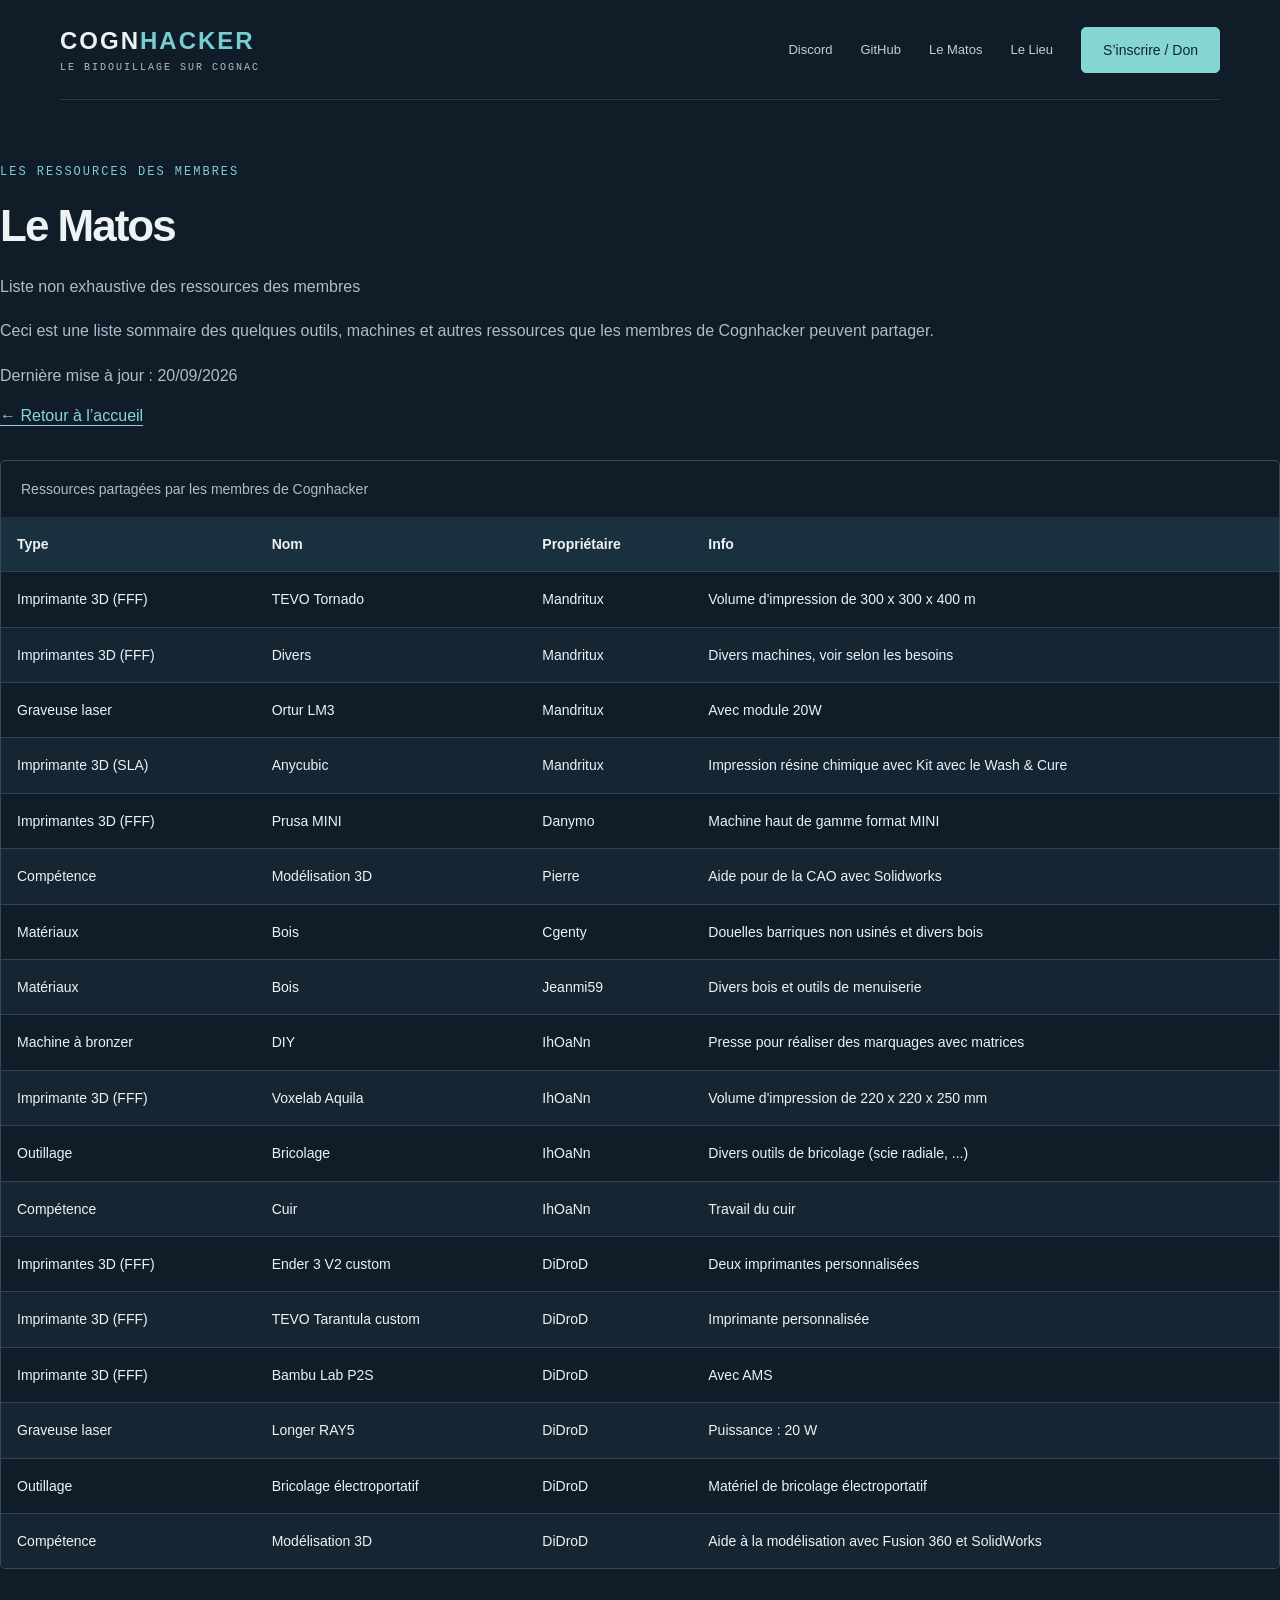
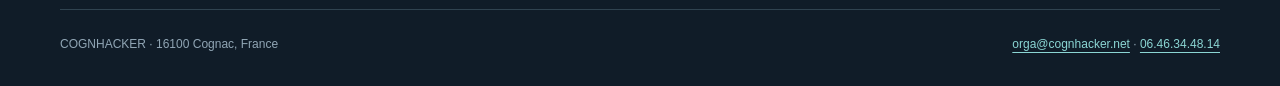
<file: matos.html>
<!DOCTYPE html>
<html lang="fr">
<head>
  <meta charset="utf-8">
  <meta name="viewport" content="width=device-width, initial-scale=1">
  <meta name="description" content="Cognhacker, communauté de bidouilleurs et bidouilleuses à Cognac : projets, partage de ressources et ouvertures du FabLab.">
  <title>Le Matos — Cognhacker</title>
  <link rel="icon" type="image/png" href="assets/img/favicon.png">
  <link rel="stylesheet" href="assets/css/atelier.css">
</head>
<body>
<a class="skip-link" href="#contenu">Aller au contenu</a>
<header>
<a class="brand" href="index.html" aria-label="Cognhacker — accueil">COGN<span>HACKER</span>
<small>LE BIDOUILLAGE SUR COGNAC</small>
</a>
<nav aria-label="Navigation principale">
<a href="https://discord.com/invite/2GmHMP2S">Discord</a>
<a href="https://github.com/cognhacker">GitHub</a>
<a href="matos.html">Le Matos</a>
<a href="https://maps.app.goo.gl/3hCkKsKwkWJbesQJ6">Le Lieu</a>
<a class="button primary" href="https://cognhacker.taplink.site/">S’inscrire / Don</a>
</nav>
</header>
<main id="contenu">
<section class="page-intro">
<div class="eyebrow">Les ressources des membres</div>
<h1>Le Matos</h1>
<p>Liste non exhaustive des ressources des membres</p>
<p>Ceci est une liste sommaire des quelques outils, machines et autres ressources que les membres de Cognhacker peuvent partager.</p>
<p>Dernière mise à jour : <time datetime="2026-09-20">20/09/2026</time>
</p>
<a href="index.html">← Retour à l’accueil</a>
</section>
<div class="table-scroll" role="region" aria-label="Liste des ressources, défilement horizontal sur petit écran" tabindex="0">
<table>
          <caption>Ressources partagées par les membres de Cognhacker</caption>
<thead>
            <tr>
              <th scope="col">Type</th>
              <th scope="col">Nom</th>
              <th scope="col">Propriétaire</th>
              <th scope="col">Info</th>
            </tr>
          </thead>
          <tbody>
            <tr class="table-primary">
              <th scope="row">Imprimante 3D (FFF)</th>
              <td>TEVO Tornado</td>
              <td>Mandritux</td>
              <td>Volume d'impression de 300 x 300 x 400 m</td>
            </tr>
            <tr class="table-primary">
              <th scope="row">Imprimantes 3D (FFF)</th>
              <td>Divers</td>
              <td>Mandritux</td>
              <td>Divers machines, voir selon les besoins</td>
            </tr>
            <tr class="table-primary">
              <th scope="row">Graveuse laser</th>
              <td>Ortur LM3</td>
              <td>Mandritux</td>
              <td>Avec module 20W</td>
            </tr>
            <tr class="table-primary">
              <th scope="row">Imprimante 3D (SLA)</th>
              <td>Anycubic</td>
              <td>Mandritux</td>
              <td>Impression résine chimique avec Kit avec le Wash & Cure</td>
            </tr>
            <tr class="table-primary">
              <th scope="row">Imprimantes 3D (FFF)</th>
              <td>Prusa MINI</td>
              <td>Danymo</td>
              <td>Machine haut de gamme format MINI</td>
            </tr>
            <tr class="table-success">
              <th scope="row">Compétence</th>
              <td>Modélisation 3D</td>
              <td>Pierre</td>
              <td>Aide pour de la CAO avec Solidworks</td>
            </tr>
            <tr class="table-warning">
              <th scope="row">Matériaux</th>
              <td>Bois</td>
              <td>Cgenty</td>
              <td>Douelles barriques non usinés et divers bois</td>
            </tr>
            <tr class="table-warning">
              <th scope="row">Matériaux</th>
              <td>Bois</td>
              <td>Jeanmi59</td>
              <td>Divers bois et outils de menuiserie</td>
            </tr>
            <tr class="table-primary">
              <th scope="row">Machine à bronzer</th>
              <td>DIY</td>
              <td>IhOaNn</td>
              <td>Presse pour réaliser des marquages avec matrices</td>
            </tr>
            <tr class="table-primary">
              <th scope="row">Imprimante 3D (FFF)</th>
              <td>Voxelab Aquila</td>
              <td>IhOaNn</td>
              <td>Volume d'impression de 220 x 220 x 250 mm</td>
            </tr>
            <tr class="table-secondary">
              <th scope="row">Outillage</th>
              <td>Bricolage</td>
              <td>IhOaNn</td>
              <td>Divers outils de bricolage (scie radiale, ...)</td>
            </tr>
            <tr class="table-success">
              <th scope="row">Compétence</th>
              <td>Cuir</td>
              <td>IhOaNn</td>
              <td>Travail du cuir</td>
            </tr>
            <tr class="table-primary">
              <th scope="row">Imprimantes 3D (FFF)</th>
              <td>Ender 3 V2 custom</td>
              <td>DiDroD</td>
              <td>Deux imprimantes personnalisées</td>
            </tr>
            <tr class="table-primary">
              <th scope="row">Imprimante 3D (FFF)</th>
              <td>TEVO Tarantula custom</td>
              <td>DiDroD</td>
              <td>Imprimante personnalisée</td>
            </tr>
            <tr class="table-primary">
              <th scope="row">Imprimante 3D (FFF)</th>
              <td>Bambu Lab P2S</td>
              <td>DiDroD</td>
              <td>Avec AMS</td>
            </tr>
            <tr class="table-primary">
              <th scope="row">Graveuse laser</th>
              <td>Longer RAY5</td>
              <td>DiDroD</td>
              <td>Puissance : 20 W</td>
            </tr>
            <tr class="table-secondary">
              <th scope="row">Outillage</th>
              <td>Bricolage électroportatif</td>
              <td>DiDroD</td>
              <td>Matériel de bricolage électroportatif</td>
            </tr>
            <tr class="table-success">
              <th scope="row">Compétence</th>
              <td>Modélisation 3D</td>
              <td>DiDroD</td>
              <td>Aide à la modélisation avec Fusion 360 et SolidWorks</td>
            </tr>
          </tbody>
        </table>
</div>
</main>
<footer><span>COGNHACKER · 16100 Cognac, France</span><span>
<a href="mailto:orga@cognhacker.net">orga@cognhacker.net</a> · <a href="tel:+33646344814">06.46.34.48.14</a></span>
</footer>

</body>
</html>
</file>
<file: assets/css/atelier.css>
* {
  box-sizing:border-box
}

body {
  margin:0;
  background:#101c28;
  color:#edf2f5;
  font:16px Arial,sans-serif
}

main,header,footer {
  max-width:1160px;
  margin:auto
}

header {
  height:100px;
  display:flex;
  align-items:center;
  justify-content:space-between;
  border-bottom:1px solid #2d3b47
}

.brand {
  font-size:24px;
  font-weight:800;
  letter-spacing:2px
}

.brand span {
  color:#76ced0
}

nav {
  display:flex;
  align-items:center;
  gap:28px;
  font-size:13px;
  color:#c3cdd5
}

.button {
  display:inline-block;
  padding:14px 21px;
  border:1px solid #415461;
  border-radius:5px;
  color:#edf2f5;
  text-decoration:none;
  font-size:14px
}

.primary {
  background:#85d6d2;
  color:#11262c;
  border:1px solid #85d6d2
}

.hero {
  padding:70px 0 55px;
  display:grid;
  grid-template-columns:1.05fr 1fr;
  gap:64px;
  align-items:center
}

.eyebrow {
  color:#80cecd;
  font:12px monospace;
  letter-spacing:2px;
  text-transform:uppercase
}

h1 {
  font-size:58px;
  line-height:1.08;
  letter-spacing:-2px;
  margin:23px 0
}

p {
  color:#adbdc9;
  line-height:1.8;
  font-size:16px
}

h1 span {
  color:#83d2ce
}

.actions {
  display:flex;
  gap:12px;
  margin-top:28px
}

.photo {
  position:relative;
  background:#182937;
  border:1px solid #354a58;
  border-radius:6px;
  overflow:hidden
}

.photo img {
  width:100%;
  height:330px;
  object-fit:cover;
  display:block
}

.caption {
  padding:18px 20px;
  font-size:13px;
  color:#c0ced8;
  display:flex;
  justify-content:space-between
}

.caption small {
  font:11px monospace;
  color:#83d2ce
}

.opening {
  border:1px solid #354a58;
  border-left:3px solid #85d6d2;
  border-radius:4px;
  background:#172633;
  padding:24px 28px;
  display:flex;
  align-items:center;
  justify-content:space-between
}

.opening small {
  display:block;
  color:#9eb2c0;
  font:11px monospace;
  letter-spacing:1.5px;
  margin-bottom:8px
}

.opening strong {
  font-size:20px
}

.opening a {
  color:#8bd6d4;
  font-size:14px;
  text-decoration:none
}

.section {
  padding:58px 0 0
}

.section-title {
  display:flex;
  justify-content:space-between;
  align-items:end;
  margin-bottom:25px
}

h2 {
  font-size:29px;
  letter-spacing:-.5px;
  margin:12px 0 0
}

.section-title p {
  font-size:14px;
  margin:0;
  max-width:380px
}

.projects {
  display:grid;
  grid-template-columns:repeat(3,1fr);
  gap:22px
}

.card {
  border:1px solid #304350;
  border-radius:5px;
  overflow:hidden;
  background:#162532
}

.card img {
  width:100%;
  height:210px;
  object-fit:cover;
  display:block
}

.card div {
  padding:19px
}

.card h3 {
  font-size:17px;
  margin:0 0 8px
}

.card p {
  font-size:13px;
  line-height:1.6;
  margin:0
}

.about {
  display:grid;
  grid-template-columns:1fr 1fr;
  gap:65px;
  padding:52px 0
}

.about p {
  font-size:14px
}

.about a {
  color:#8bd6d4;
  font-size:14px
}

footer {
  padding:27px 0 35px;
  border-top:1px solid #304350;
  display:flex;
  justify-content:space-between;
  font-size:12px;
  color:#91a6b5
}

.top {
  background-image:linear-gradient(#4262760a 1px,transparent 1px),linear-gradient(90deg,#4262760a 1px,transparent 1px);
  background-size:38px 38px
}

:root {
  color-scheme:dark
}

html {
  scroll-behavior:smooth
}

body {
  overflow-wrap:break-word
}

a {
  color:#8bd6d4;
  text-underline-offset:4px
}

a:hover {
  color:#fff
}

a:focus-visible,summary:focus-visible {
  outline:3px solid #8bd6d4;
  outline-offset:5px
}

.primary:hover {
  background:#b2e8e4;
  color:#11262c
}

main,header,footer {
  width:calc(100% - 64px)
}

nav a {
  color:#c3cdd5;
  text-decoration:none
}

.brand {
  color:#edf2f5;
  text-decoration:none
}

.brand:hover {
  color:#edf2f5
}

.brand small {
  display:block;
  font:10px monospace;
  color:#adbdc9;
  letter-spacing:2px;
  margin-top:7px
}

.skip-link {
  position:absolute;
  top:8px;
  left:8px;
  transform:translateY(-160%);
  padding:12px;
  background:#85d6d2;
  color:#11262c;
  z-index:10
}

.skip-link:focus {
  transform:translateY(0)
}

figure {
  margin:0
}

figcaption {
  padding:18px 20px;
  font-size:13px;
  color:#c0ced8;
  display:flex;
  justify-content:space-between;
  gap:12px
}

figcaption small {
  font:11px monospace;
  color:#83d2ce
}

.opening p {
  margin:6px 0 0;
  font-size:13px
}

.opening strong {
  display:block
}

.fablab-opening--today {
  border-color:#85d6d2
}

.projects-more {
  margin-top:24px
}

.projects-more summary {
  cursor:pointer;
  color:#8bd6d4;
  padding:12px 0
}

.projects-more .projects {
  margin-top:12px
}

.contact {
  border-top:1px solid #304350;
  padding:42px 0;
  display:grid;
  grid-template-columns:1fr 1fr;
  gap:65px
}

.contact h2 {
  margin-bottom:16px
}

.contact address {
  font-style:normal;
  color:#adbdc9;
  line-height:2
}

.partners {
  border-top:1px solid #304350;
  padding:35px 0
}

.partner-list {
  display:flex;
  gap:24px;
  flex-wrap:wrap;
  margin:24px 0
}

.partner-list a {
  display:flex;
  background:#fff;
  border-radius:5px;
  align-items:center;
  justify-content:center;
  padding:20px;
  min-width:190px
}

.partner-list img {
  width:160px;
  height:75px;
  object-fit:contain
}

footer {
  gap:24px;
  flex-wrap:wrap
}

.page-intro {
  padding:65px 0 35px
}

.page-intro h1 {
  font-size:44px
}

.table-scroll {
  overflow-x:auto;
  border:1px solid #354a58;
  border-radius:5px;
  margin-bottom:40px
}

.table-scroll:focus-visible {
  outline:3px solid #85d6d2
}

table {
  width:100%;
  border-collapse:collapse;
  font-size:14px;
  min-width:660px
}

caption {
  text-align:left;
  padding:20px;
  color:#adbdc9
}

th,td {
  text-align:left;
  padding:16px;
  border-bottom:1px solid #304350;
  line-height:1.6
}

thead {
  background:#1a303e
}

tbody tr:nth-child(even) {
  background:#152532
}

tbody th {
  font-weight:500
}

tbody tr:last-child>* {
  border-bottom:0
}

@media(min-width:761px) {
  .hero .photo img {
  object-fit:contain;
  background:#14222e
}


}

@media(max-width:1000px) {
  header {
  height:auto;
  padding:26px 0;
  gap:25px;
  flex-wrap:wrap
}

nav {
  gap:20px;
  flex-wrap:wrap
}

.hero {
  gap:32px
}

h1 {
  font-size:48px
}

.caption,figcaption {
  flex-wrap:wrap
}

.section-title {
  align-items:start;
  gap:22px
}

.projects {
  gap:15px
}

.card div {
  padding:15px
}


}

@media(max-width:760px) {
  main,header,footer {
  width:calc(100% - 36px)
}

header {
  padding:23px 0;
  gap:24px
}

nav {
  gap:18px;
  font-size:13px;
  width:100%
}

nav .button {
  padding:10px 13px
}

.hero {
  grid-template-columns:1fr;
  padding:40px 0 32px;
  gap:30px
}

h1 {
  font-size:46px
}

.hero .photo img {
  height:auto;
  max-height:340px;
  object-fit:contain
}

.actions {
  flex-wrap:wrap
}

.opening {
  padding:20px;
  align-items:start;
  gap:18px;
  flex-direction:column
}

.opening strong {
  font-size:18px
}

.section {
  padding-top:38px
}

.section-title {
  display:block
}

.section-title p {
  margin-top:14px
}

.projects {
  grid-template-columns:1fr
}

.card img {
  height:240px;
  object-fit:contain;
  background:#14222e
}

.about,.contact {
  grid-template-columns:1fr;
  gap:32px;
  padding:36px 0
}

h2 {
  font-size:26px
}

.page-intro {
  padding:35px 0 20px
}

.page-intro h1 {
  font-size:34px
}

footer {
  line-height:1.8
}

.partner-list a {
  flex:1
}


}

@media(prefers-reduced-motion:reduce) {
  html {
  scroll-behavior:auto
}


}

body>main {
  width:100%;
  max-width:none
}

.container {
  width:calc(100% - 64px);
  max-width:1160px;
  margin:auto
}

@media(max-width:760px) {
  .container {
  width:calc(100% - 36px)
}


}
</file>
